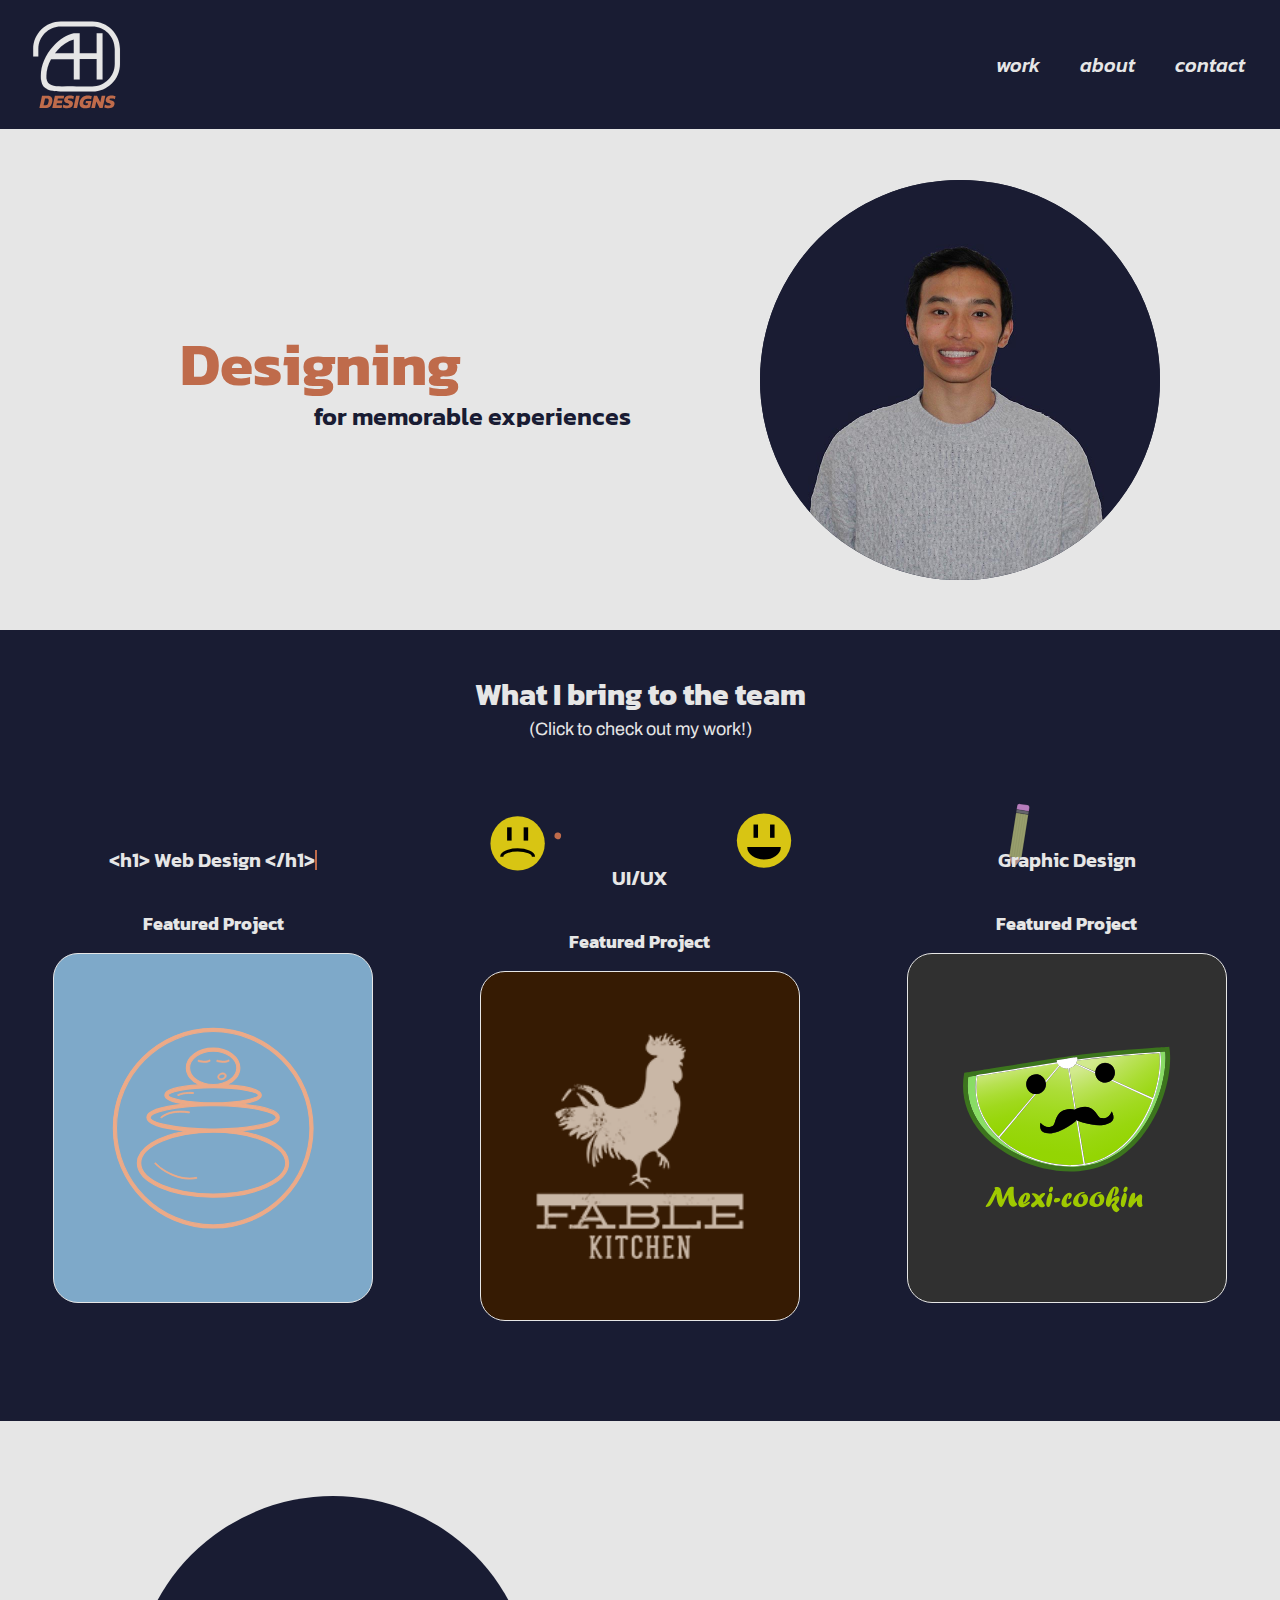
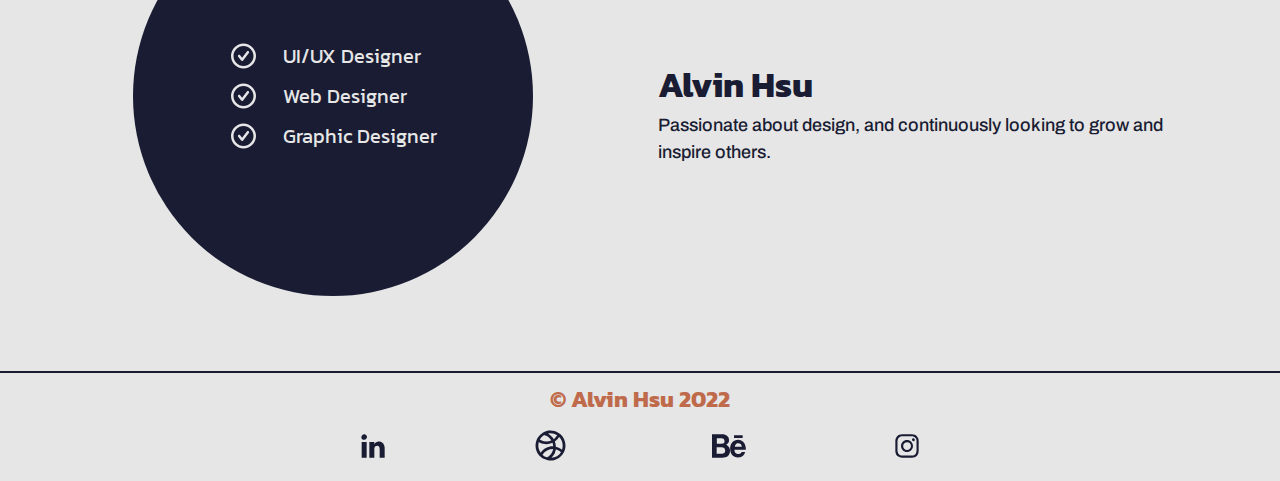
<file: index.html>
<!DOCTYPE html>
<html lang="en">
<head>
    <meta charset="UTF-8">
    <meta http-equiv="X-UA-Compatible" content="IE=edge">
    <meta name="viewport" content="width=device-width, initial-scale=1.0">
    <meta property="og:title" content="Alvin Hsu Portfolio" />
    <meta property="og:description" content="My personal portfolio website." />
    <meta property="og:url" content="https://alvinhsu.ca/" />
    <meta property="og:image" content="https://alvinhsu.ca/images/my_logo/logo-white.svg"/>
    <meta name="twitter:card" content="summary"><!-- required -->
    <meta name="twitter:site" content="@alvinhsu_"><!-- required -->
    <meta name="twitter:title" content="Alvin Hsu's Portfolio"><!-- required -->
    <meta name="twitter:description" content="My personal portfolio website."><!-- optional -->
    <meta name="twitter:image" content="https://alvinhsu.ca/images/my_logo/logo-white.svg"><!-- optional -->
    <meta name="twitter:image:alt" content="Alvin Hsu Logo"><!-- optional -->
    <title>Home - Alvin Hsu Design</title>
    <link rel="stylesheet" href="styles/reset.css">
    <link rel="icon" href="images/my_logo/icon.svg">
    <link rel="stylesheet" href="styles/main.css">
    <!-- Global site tag (gtag.js) - Google Analytics -->
    <script async src="https://www.googletagmanager.com/gtag/js?id=G-RWJTGBFETJ"></script>
    <script>
    window.dataLayer = window.dataLayer || [];
    function gtag(){dataLayer.push(arguments);}
    gtag('js', new Date());
    gtag('config', 'UA-203271684-2');
    gtag('config', 'G-RWJTGBFETJ');
    </script>
</head>
<body>
    <header class="header">
        <div class="img-wrap">
            <a class="img-link" href="index.html" title="Home Page">
                <img class="img" src="images/my_logo/logo-white.svg" alt="Personal Logo">
            </a>
        </div>
        <button class="gn-trigger">
            <div class="burger"></div> 
        </button>
        <nav class="gn">
            <ul class="gn-items">
                <li>
                    <a href="work.html" title="My Work">Work</a>
                </li>
                <li>
                    <a href="about.html" title="About Me">About</a>
                </li>
                <li>
                    <a href="contact.php" title="Contact">Contact</a>
                </li>
            </ul>
        </nav>
    </header>
    <main>
        <section class="bnr">
            <div class="upper-half">
                <div class="professional">
                    <div class="professional-img">
                    </div>
                </div>
                <div class="intro">
                    <div class="card">
                        <h1>Designing</h1>
                        <div class="scroller">
                            <span>
                            for memorable experiences<br/>
                            for innovation<br/>
                            to explore my creativity<br>
                            and having fun doing it
                            </span>
                        </div>
                    </div>
                </div>
            </div>
        </section>
        <section class="showcase">
            <h2>What I bring to the team</h2>
            <a href="/work.html" title="My Work">
                <p>(Click to check out my work!)</p>
            </a>
            <div class="top-projects">
                <div class="web-design">
                    <div class="typing-animation">
                        <a class="check-out" href="work.html">
                            <h3>&lt;h1&gt; Web Design &lt;/h1&gt;</h3>
                        </a>
                    </div>
                    <h4 class="feature-head">Featured Project</h4>
                    <div class="featured huxi-feature">
                        <div class="view">
                            <h4>View project</h4>
                        </div>
                        <div class="img-overlay">
                            <a href="/work/huxi-yoga.html" title="Huxi Yoga">
                                <img src="/images/huxi/huxi-logo.svg" alt="Huxi Logo">
                            </a>
                        </div>
                    </div>
                </div>
                <div class="uiux-design">  
                    <div class="svg-squiggle">
                        <xml version="1.0" encoding="utf-8">
                        <svg version="1.1" id="Layer_1" xmlns="http://www.w3.org/2000/svg" xmlns:xlink="http://www.w3.org/1999/xlink" x="0px" y="0px"
                            viewBox="0 0 1013.5 259.2" style="enable-background:new 0 0 1013.5 259.2;" xml:space="preserve">
                        <style type="text/css">
                            .st0{fill:#D8C513;}
                            .st1{stroke:#000000;stroke-width:10;stroke-miterlimit:10;}
                            .st2{fill:none;stroke:#000000;stroke-width:10;stroke-miterlimit:10;}
                            .st3{fill:#BF6B4B;}
                        </style>
                        <g id="happy">
                            <circle class="st0" cx="899.6" cy="119.1" r="86.1"/>
                            <g>
                                <rect x="866.3" y="68.2" width="14.3" height="42"/>
                                <rect x="918.7" y="68.2" width="14.3" height="42"/>
                            </g>
                            <path class="st1" d="M947.8,139.2c0,19.2-21.6,34.7-48.2,34.7c-26.6,0-48.2-15.5-48.2-34.7"/>
                        </g>
                        <g id="sad">
                            <circle class="st0" cx="119.1" cy="128" r="86.1"/>
                            <g>
                                <rect x="85.8" y="77.1" width="14.3" height="42"/>
                                <rect x="138.2" y="77.1" width="14.3" height="42"/>
                            </g>
                            <path class="st2" d="M68.9,169.9c0-11.7,22.5-21.2,50.2-21.2s50.2,9.5,50.2,21.2"/>
                        </g>
                        <path id="arrow-line" class="st3" d="M780.2,102.5l-21.6-27.4l-6.1,5.1l14.8,18.9c-34.6-9.3-135.2-33.2-260.5-33.2c-155.2,0-257.3,31.8-258.3,32.2
                            l2.8,7.5c1-0.4,101.9-31.7,255.5-31.8c127.9,0,229.8,25.1,261.1,33.7l-21.4,15l4.6,6.5l26.6-18.5l-0.1-0.2c0.1,0,0.2,0.1,0.2,0.1
                            l2.4-7.6c0,0-0.1,0-0.3-0.1L780.2,102.5z"/>
                        <ellipse id="starting" transform="matrix(0.1602 -0.9871 0.9871 0.1602 103.9926 330.6286)" class="st3" cx="246.3" cy="104.2" rx="10.5" ry="10.5"/>
                        </svg>
                        <a class="check-out" href="work.html">                    
                            <h3>UI/UX</h3>
                        </a>
                        </xml>
                    </div>
                    <h4 class="feature-head">Featured Project</h4>
                    <div class="featured fable-feature">
                        <div class="view">
                            <h4>View project</h4>
                        </div>
                        <div class="img-overlay">
                            <a href="/work/fable.html" title="Fable Kitchen">
                                <img class="fable-logo" src="/images/fable/fable-logo.png" alt="Fable Logo">
                            </a>
                        </div>
                    </div>
                </div>
                <div class="graphic-design">
                    <div class="underline-animation">
                        <div class="underline-pencil">
                            <div class="underline">
                                <img src="images/home-page/pencil.svg" alt="Pencil Icon">
                            </div>
                        </div>
                    </div>
                    <a class="check-out" href="work.html">
                        <h3>Graphic Design</h3>
                    </a>
                    <h4 class="feature-head">Featured Project</h4>
                    <div class="featured mexicookin-feature">
                        <div class="view">
                            <h4>View project</h4>
                        </div>
                        <div class="img-overlay">
                            <a href="/work/mexi-cookin.html" title="Mexi-cookin">
                                <img src="/images/mexicookin/mexicookin-logo.svg" alt="Mexicookin Logo">
                            </a>
                        </div>
                    </div>
                </div>
            </div>
        </section>
        <!-- <section class="featured">
            <h2>My featured work</h2>
        </section> -->
        <section class="tagline">
            <div class="bot-half">
                <div class="casual">
                    <div class="casual-frame">
                        <div class="casual-text">
                            <ul>
                                <div class="item">
                                    <img src="images/home-page/checkmark.svg" alt="White checkmark in a white circle">
                                    <li>UI/UX Designer </li>
                                </div>
                                <div class="item">
                                    <img src="images/home-page/checkmark.svg" alt="White checkmark in a white circle">
                                    <li>Web Designer</li>
                                </div>
                                <div class="item">
                                    <img src="images/home-page/checkmark.svg" alt="White checkmark in a white circle">
                                    <li>Graphic Designer</li>
                                </div>
                            </ul>
                        </div>
                    </div>
                </div>
                <div class="tagline-text">
                    <div class="text-holder">
                        <h2>Alvin Hsu</h2>
                        <p>Passionate about design, and continuously looking to grow and inspire others.</p>
                    </div>
                </div>
            </div>
        </section>
    </main>
    <footer>
        <div class="copyright">
            <p class="copyright-p">&copy; Alvin Hsu 2022</p>
        </div>
        <div class="socials">
            <a href="https://www.linkedin.com/in/alvinhsu99/" title="LinkedIn Link" target="_blank">            
                <div class="socials-holder linkedin"></div>
            </a>
            <a href="https://dribbble.com/alvinhsu" title="Dribbble Link" target="_blank">
                <div class="socials-holder dribbble"></div>
            </a>
            <a href="https://www.behance.net/alvinhsu" title="Behance Link" target="_blank">
                <div class="socials-holder behance"></div>
            </a>
            <a href="https://www.instagram.com/alvinhdesigns/" title="Instagram Link" target="_blank">
                <div class="socials-holder instagram"></div>
            </a>
        </div>
    </footer>
    <script src="https://cdnjs.cloudflare.com/ajax/libs/jquery/3.6.0/jquery.min.js"></script>
    <script src="scripts/scroll-lock.js"></script>
    <script src="scripts/main.js"> </script>
</body>
</html>
</file>
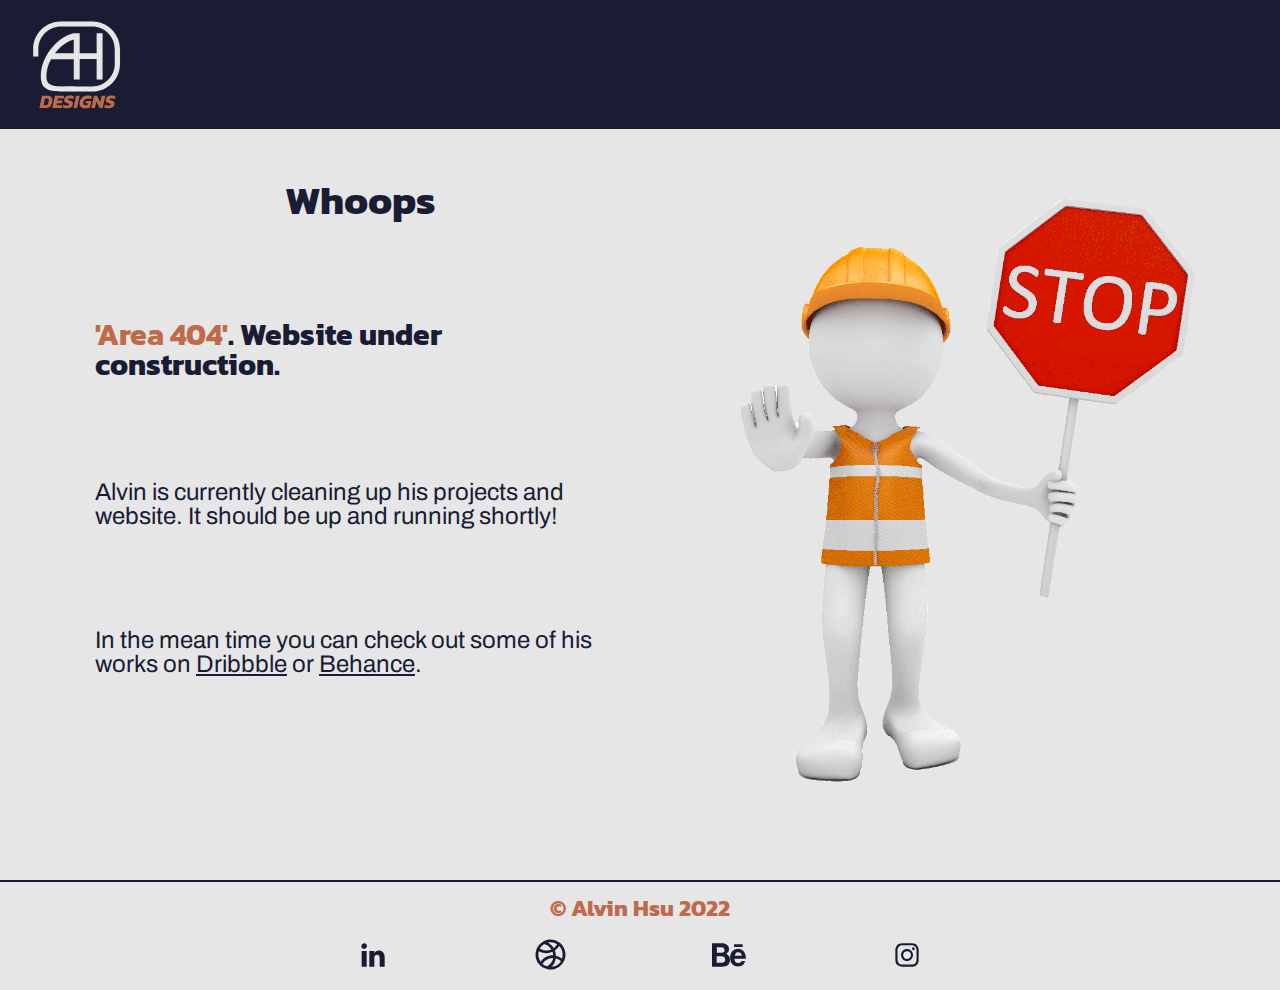
<file: construction.html>
<!DOCTYPE html>
<html lang="en">
<head>
    <meta charset="UTF-8">
    <meta http-equiv="X-UA-Compatible" content="IE=edge">
    <meta name="viewport" content="width=device-width, initial-scale=1.0">
    <meta property="og:title" content="Alvin Hsu Portfolio" />
    <meta property="og:description" content="My personal portfolio website." />
    <meta property="og:url" content="https://alvinhsu.ca/" />
    <meta property="og:image" content="https://alvinhsu.ca/images/my_logo/logo-white.svg"/>
    <meta name="twitter:card" content="summary"><!-- required -->
    <meta name="twitter:site" content="@alvinhsu_"><!-- required -->
    <meta name="twitter:title" content="Alvin Hsu's Portfolio"><!-- required -->
    <meta name="twitter:description" content="My personal portfolio website."><!-- optional -->
    <meta name="twitter:image" content="https://alvinhsu.ca/images/my_logo/logo-white.svg"><!-- optional -->
    <meta name="twitter:image:alt" content="Alvin Hsu Logo"><!-- optional -->
    <title>Under Construction - Alvin Hsu Design</title>
    <link rel="stylesheet" href="styles/reset.css">
    <link rel="icon" href="images/my_logo/icon.svg">
    <link rel="stylesheet" href="styles/404.css">
    <link rel="stylesheet" href="styles/main.css">
    <link rel="stylesheet" href="styles/construction.css">
     <!-- Global site tag (gtag.js) - Google Analytics -->
     <script async src="https://www.googletagmanager.com/gtag/js?id=G-RWJTGBFETJ"></script>
     <script>
     window.dataLayer = window.dataLayer || [];
     function gtag(){dataLayer.push(arguments);}
     gtag('js', new Date());
     gtag('config', 'UA-203271684-2');
     gtag('config', 'G-RWJTGBFETJ');
     </script>
</head>
<body class="construction">
    <header class="header construction-head">
        <div class="img-wrap">
            <a class="img-link" href="#" title="Home Page">
                <img class="img" src="images/my_logo/logo-white.svg" alt="Personal Logo">
            </a>
        </div>
    </header>
    <main>
        <div class="wrap">
            <div class="left-col">
                <h1 class="stop spacing">Whoops</h1>
                <h2 class="restricted spacing"><span class="area">'Area 404'</span>. Website under construction.</h2>
                <img class="worker" src="images/worker.png" title="Construction Worker with stop sign">
                <p class="message security spacing">Alvin is currently cleaning up his projects and website. It should be up and running shortly!</p>
                <p class="message leave spacing">In the mean time you can check out some of his works on <a href="https://dribbble.com/alvinhsu" title="Dribbble Link" target="_blank">Dribbble</a> or <a href="https://www.behance.net/alvinhsu" title="Behance Link" target="_blank">Behance</a>.</p>
            </div>
            <div class="right-col">
                <img class="worker" src="images/worker.png" title="Construction Worker with stop sign">
            </div>
        </div>
    </main>
    <footer>
        <div class="copyright">
            <p class="copyright-p">&copy; Alvin Hsu 2022</p>
        </div>
        <div class="socials">
            <a href="https://www.linkedin.com/in/alvinhsu99/" title="LinkedIn Link" target="_blank">            
                <div class="socials-holder linkedin"></div>
            </a>
            <a href="https://dribbble.com/alvinhsu" title="Dribbble Link" target="_blank">
                <div class="socials-holder dribbble"></div>
            </a>
            <a href="https://www.behance.net/alvinhsu" title="Behance Link" target="_blank">
                <div class="socials-holder behance"></div>
            </a>
            <a href="https://www.instagram.com/alvinhdesigns/" title="Instagram Link" target="_blank">
                <div class="socials-holder instagram"></div>
            </a>
        </div>
    </footer>
</body>
</html>
</file>
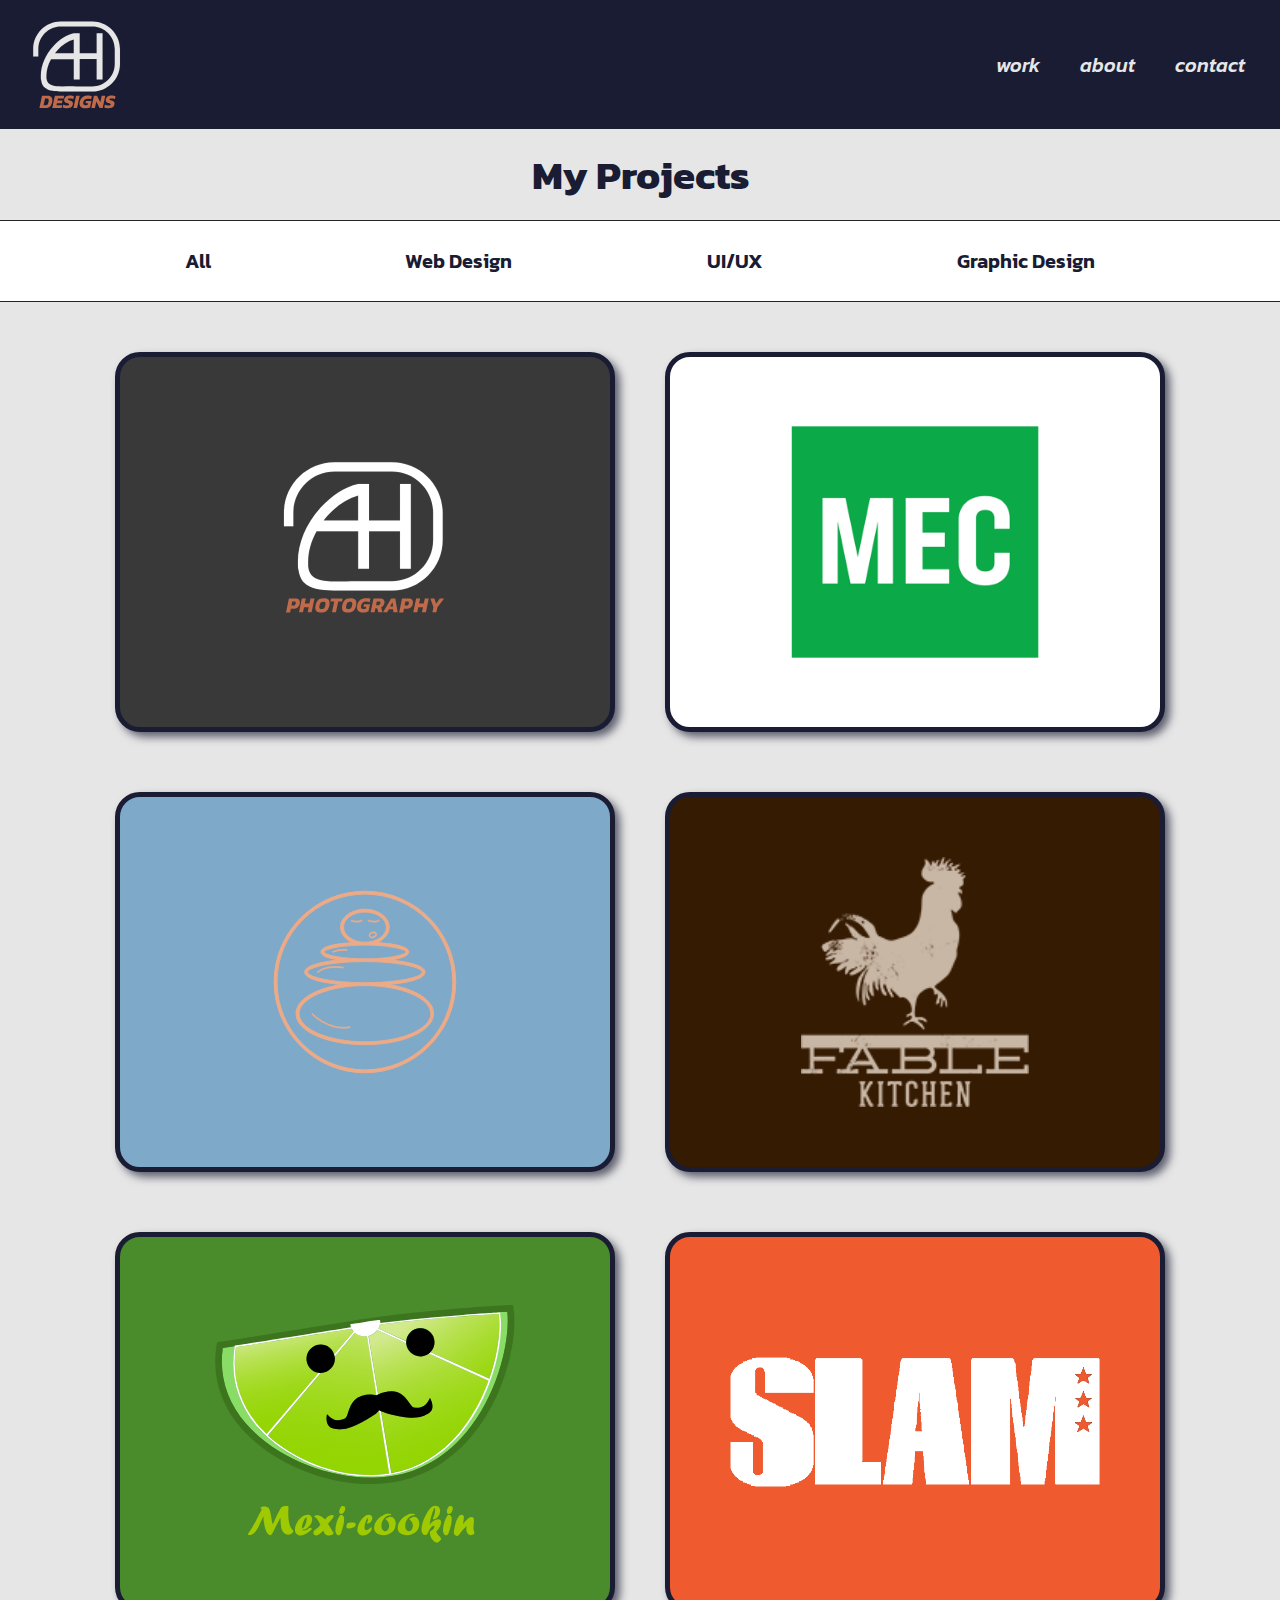
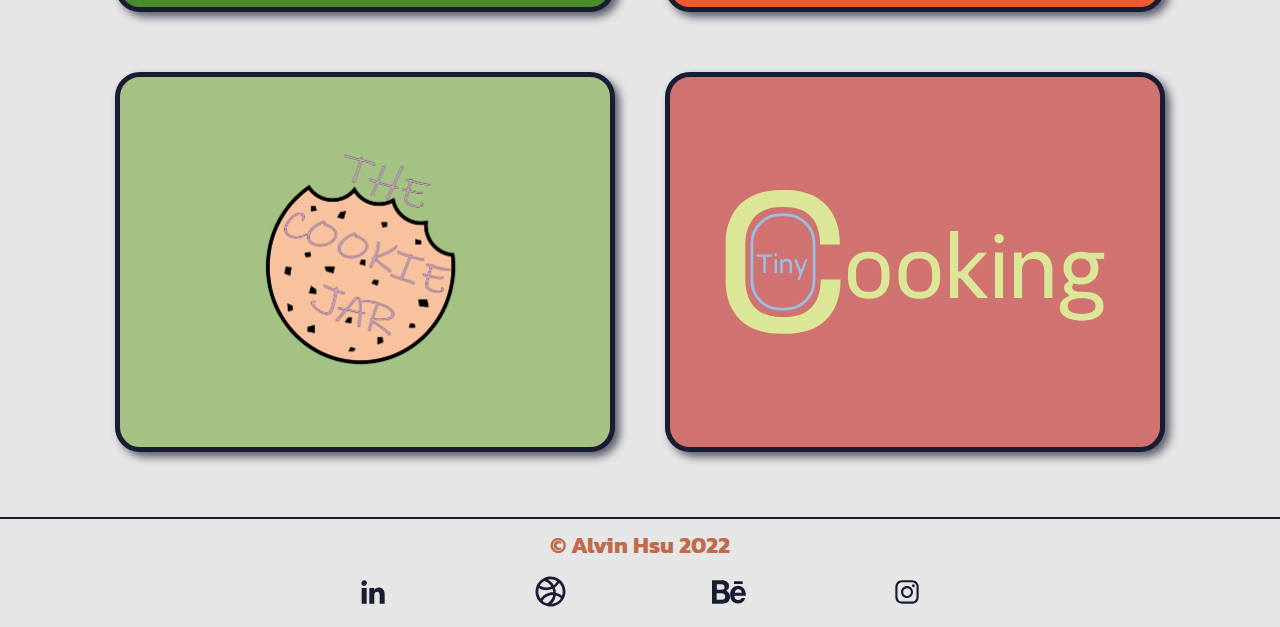
<file: work.html>
<!DOCTYPE html>
<html lang="en">
<head>
    <meta charset="UTF-8">
    <meta http-equiv="X-UA-Compatible" content="IE=edge">
    <meta name="viewport" content="width=device-width, initial-scale=1.0">
    <meta property="og:title" content="Alvin Hsu Portfolio" />
    <meta property="og:description" content="My personal portfolio website." />
    <meta property="og:url" content="https://alvinhsu.ca/" />
    <meta property="og:image" content="https://alvinhsu.ca/images/my_logo/logo-white.svg"/>
    <meta name="twitter:card" content="summary"><!-- required -->
    <meta name="twitter:site" content="@alvinhsu_"><!-- required -->
    <meta name="twitter:title" content="Alvin Hsu's Portfolio"><!-- required -->
    <meta name="twitter:description" content="My personal portfolio website."><!-- optional -->
    <meta name="twitter:image" content="https://alvinhsu.ca/images/my_logo/logo-white.svg"><!-- optional -->
    <meta name="twitter:image:alt" content="Alvin Hsu Logo"><!-- optional -->
    <title>Work - Alvin Hsu Design</title>
    <link rel="stylesheet" href="styles/reset.css">
    <link rel="icon" href="images/my_logo/icon.svg">
    <link rel="stylesheet" href="styles/main.css">
    <link rel="stylesheet" href="styles/work.css">
     <!-- Global site tag (gtag.js) - Google Analytics -->
     <script async src="https://www.googletagmanager.com/gtag/js?id=G-RWJTGBFETJ"></script>
     <script>
     window.dataLayer = window.dataLayer || [];
     function gtag(){dataLayer.push(arguments);}
     gtag('js', new Date());
     gtag('config', 'UA-203271684-2');
     gtag('config', 'G-RWJTGBFETJ');
     </script>
</head>
<body>
    <header class="header">
        <div class="img-wrap">
            <a class="img-link" href="index.html" title="Home Page">
                <img class="img" src="images/my_logo/logo-white.svg" alt="Personal Logo">
            </a>
        </div>
        <button class="gn-trigger">
            <div class="burger"></div> 
        </button>
        <nav class="gn">
            <ul class="gn-items">
                <li>
                    <a href="work.html" title="My Work">Work</a>
                </li>
                <li>
                    <a href="about.html" title="About Me">About</a>
                </li>
                <li>
                    <a href="contact.php" title="Contact">Contact</a>
                </li>
            </ul>
        </nav>
    </header>
    <main>
        <div class="web-dev-header">
            <h1 class="work-header">My Projects</h1>
        </div>
        <ul class="filters">
            <li class="button" data-filter="*">All</li>
            <li class="button" data-filter=".web">Web Design</li>
            <li class="button" data-filter=".uiux">UI/UX</li>
            <li class="button" data-filter=".graphic">Graphic Design</li>
        </ul>
        <section class="work-showcase">
            <div class="projects-container">
                <div class="project-container web">
                    <a href="/work/ah-photography.html" title="AH Photography">
                        <div class="work-project computer ah-photography-work">
                            <div class="work-project-img img-filters">
                                <div class="project-descrip">
                                    <h4>AH Photography</h4>
                                    <p>A little side hobby</p>
                                </div>
                                <div class="img-overlay" data-filter=".graphic">
                                    <img class="work-img play lazy" src="images//ah-photography/photography-logo.svg" alt="AH Photography Mockup">
                                </div>
                            </div>
                        </div>
                    </a>
                </div>
                <div class="project-container uiux">
                    <a href="work/mec.html" title="MEC">
                        <div class="work-project computer mec-work">
                            <div class="work-project-img img-filters">
                                <div class="project-descrip mec-descrip">
                                    <h4>MEC</h4>
                                    <p>A case study on Mountain Equipment CO-OP</p>
                                </div>
                                <div class="img-overlay" data-filter=".uiux">
                                    <img class="work-img lazy mec-logo" src="images/mec/mec-logo.png" alt="MEC Logo">
                                </div>
                            </div>
                        </div>
                    </a>
                </div>
                <div class="project-container web">
                    <a href="/work/huxi-yoga.html" title="Hūxī Yoga">
                        <div class="work-project computer huxi-work">
                            <div class="work-project-img img-filters">
                                <div class="project-descrip">
                                    <h4>Hūxī Yoga</h4>
                                    <p>A mental health yoga studio coded for mobile first</p>
                                </div>
                                <div class="img-overlay" data-filter=".graphic">
                                    <img class="work-img play lazy" src="images/huxi/huxi-logo.svg" alt="Hūxī Logo">
                                </div>
                            </div>
                        </div>
                    </a>
                </div>
                <div class="project-container uiux">
                    <a href="work/fable.html" title="Fable Kitchen">
                        <div class="work-project computer fable-work">
                            <div class="work-project-img img-filters">
                                <div class="project-descrip">
                                    <h4>Fable Kitchen</h4>
                                    <p>A case study on Fable Kitchen</p>
                                </div>
                                <div class="img-overlay" data-filter=".uiux">
                                    <img class="work-img lazy fable-logo" src="images/fable/fable-logo.png" alt="Fable Kitchen Logo">
                                </div>
                            </div>
                        </div>
                    </a>
                </div>
                <div class="project-container graphic">
                    <a href="work/mexi-cookin.html" title="Mexicookin">
                        <div class="work-project computer mexicookin-work">
                            <div class="work-project-img img-filters">
                                <div class="project-descrip">
                                    <h4>Mexi-cookin</h4>
                                    <p>One of the best Mexican cuisine's you'll have ever visited</p>
                                </div>
                                <div class="img-overlay" data-filter=".graphic">
                                    <img class="work-img lazy" src="images/mexicookin/mexicookin-logo.svg" alt="Mexi-cookin Logo">
                                </div>
                            </div>
                        </div>
                    </a>
                </div>
                <div class="project-container uiux">
                    <a href="work/slam.html" title="SLAM Magazine">
                        <div class="work-project computer slam-work">
                            <div class="work-project-img img-filters">
                                <div class="project-descrip">
                                    <h4>SLAM Magazine</h4>
                                    <p>A case study on the subscription services known as SLAM Magazine</p>
                                </div>
                                <div class="img-overlay" data-filter=".uiux">
                                    <img class="work-img lazy" src="images/slam/SLAM-logo.png" alt="SLAM Logo">
                                </div>
                            </div>
                        </div>
                    </a>
                </div>
                <div class="project-container graphic">
                    <a href="work/the-cookie-jar.html" title="The Cookie Jar">
                        <div class="work-project computer cookiejar-work">
                            <div class="work-project-img img-filters">
                                <div class="project-descrip">
                                    <h4>The Cookie Jar</h4>
                                    <p>Your family's favourite cookie mix</p>
                                </div>
                                <div class="img-overlay" data-filter=".graphic">
                                    <img class="work-img cookie lazy" src="images/cookie-jar/cookie-jar-logo.svg" alt="Cookie Jar Logo">
                                </div>
                            </div>
                        </div>
                    </a>
                </div>
                <!-- <div class="project-container uiux">
                    <a href="work/btat.html" title="Beat There Ate That">
                        <div class="work-project computer btat-work">
                            <div class="work-project-img img-filters">
                                <div class="project-descrip">
                                    <h4>Bean There Ate That</h4>
                                    <p>Find the best coffee deals everywhere</p>
                                </div>
                                <div class="img-overlay" data-filter=".uiux">
                                    <img class="work-img lazy" src="images/btat/BTAT-logo.svg" alt="BTAT Logo">
                                </div>
                            </div>
                        </div>
                    </a>
                </div> -->
                <div class="project-container graphic">
                    <a href="work/tiny-cooking.html" title="Tiny Cooking">
                        <div class="work-project computer tiny-cooking-work">
                            <div class="work-project-img img-filters">
                                <div class="project-descrip">
                                    <h4>Tiny Cooking</h4>
                                    <p>Finding the beautiful in the little things</p>
                                </div>
                                <div class="img-overlay" data-filter=".graphic">
                                    <img class="work-img tiny lazy" src="images/tiny-cooking/tiny-cooking-logo.svg" alt="Tiny Cooking Logo">
                                </div>
                            </div>
                        </div>
                    </a>
                </div>
            </div>
        </section>
    </main>
    <footer>
        <div class="copyright">
            <p class="copyright-p">&copy; Alvin Hsu 2022</p>
        </div>
        <div class="socials">
            <a href="https://www.linkedin.com/in/alvinhsu99/" title="LinkedIn Link" target="_blank">            
                <div class="socials-holder linkedin"></div>
            </a>
            <a href="https://dribbble.com/alvinhsu" title="Dribbble Link" target="_blank">
                <div class="socials-holder dribbble"></div>
            </a>
            <a href="https://www.behance.net/alvinhsu" title="Behance Link" target="_blank">
                <div class="socials-holder behance"></div>
            </a>
            <a href="https://www.instagram.com/alvinhdesigns/" title="Instagram Link" target="_blank">
                <div class="socials-holder instagram"></div>
            </a>
        </div>
    </footer>
    <script src="https://cdnjs.cloudflare.com/ajax/libs/jquery/3.6.0/jquery.min.js"></script>
    <script src="scripts/isotope.pkgd.min.js"></script>
    <script src="scripts/scroll-lock.js"></script>
    <script src="scripts/main.js"> </script>
</body>
</html>
</file>
<file: styles/main.css>
@import url(https://fonts.googleapis.com/css2?family=Kanit:ital,wght@0,100;0,200;0,300;0,400;0,500;0,600;0,700;0,800;0,900;1,100;1,200;1,300;1,400;1,500;1,600;1,700;1,800;1,900&display=swap);@import url(https://fonts.googleapis.com/css2?family=Archivo:ital,wght@0,100;0,200;0,300;0,400;0,500;0,600;0,700;0,800;0,900;1,100;1,200;1,300;1,400;1,500;1,600;1,700;1,800;1,900&display=swap);.gn-items li,li{list-style-type:none}.gn-items a,.showcase a,a{text-decoration:none}body,footer .copyright p{font-family:Kanit,sans-serif}html{scroll-behavior:smooth;scroll-padding-top:100px}html p{font-family:Archivo,sans-serif}header{display:flex;position:fixed;top:0;left:0;width:100vw;height:110px;align-items:center;background-color:#191c33;will-change:top;transition:top .3s;z-index:1000;border-bottom:1px solid #e6e6e6}header.header-up{top:-130px;box-shadow:none}header .img-wrap{flex-grow:1}header .img-link{display:flex;width:inherit;height:auto}header img{height:90px}.gn-trigger{width:40px;height:30px;border:none;outline:0;background:0 0;position:relative}.burger,.burger:after,.burger:before{background:#e6e6e6;width:40px;height:3px;border-radius:50px}.burger,.gn,.scroller>span{position:absolute}.burger{right:20px;top:50%;align-items:center}.professional,.showcase{background-color:#191c33}.burger:after,.burger:before{content:'';display:block;position:absolute;right:0}.burger:before{top:12px}.burger:after{bottom:12px}.burger,.burger:after,.burger:before{transition-property:all;transition-duration:.35s}.socials .behance,.socials .dribbble,.socials .instagram,.socials .linkedin{transition:background-image .5s,transform .5s;cursor:pointer}.gn-trigger.is-active .burger:after{transform:rotate(-45deg);bottom:-2px;border-radius:50px}.gn-trigger.is-active .burger{background:#191c33;border-radius:50px}.gn-trigger.is-active .burger:before{transform:rotate(45deg);top:2px;border-radius:50px}.gn{display:none;text-align:right;top:110px;border-bottom:1px solid #e6e6e6;left:0;background:#191c33;width:100%}.bnr .intro,.bnr h1,.scroller>span,.showcase h2,.showcase p,.svg-squiggle h3,.tagline{text-align:center}.bnr,.bnr .intro,.professional,.scroller{position:relative}.bnr .intro,.casual-text,.professional-text{top:50%;left:50%;transform:translate(-50%,-50%)}.professional-img,.socials .behance,.socials .dribbble,.socials .instagram,.socials .linkedin{background-repeat:no-repeat}.gn-items{margin:0;padding:0}.gn-items li{padding:20px;border-bottom:1px solid #191c33;text-transform:lowercase;font-size:20px}.gn-items a{color:#e6e6e6;display:block;font-weight:500;font-style:italic}.bnr h1,.gn-items .is-active{color:#bf6b4b}main{margin-top:110px;margin-bottom:25px}.bnr{display:flex;justify-content:space-evenly;align-items:center;margin-top:25px}.bnr .intro,.card,.upper-half{display:flex;flex-direction:column}.bnr h1{font-size:40px;margin:0 0 10px}.card{justify-content:space-evenly;align-items:center}.scroller{height:20px;line-height:24px;overflow:hidden;width:100vw}.professional,.professional-img{height:250px;width:250px;border-radius:50%}.scroller>span{top:0;left:0;width:100vw;animation:10s infinite slide;color:#191c33;font-weight:600;font-size:18px}@keyframes slide{0%{top:0}25%{top:-26px}50%{top:-51px}75%{top:-75px}}.bnr .intro{color:#e6e6e6;width:100vw}.uiux-design,.web-design{display:flex;flex-direction:column}.professional{margin:0 auto 50px}.casual-text,.professional-text{color:#e6e6e6;margin:0 -50% 0 0;position:absolute}.professional-img{background-image:url(../images/home-page/home-img-solid.jpg);background-position:top;background-size:100%}.showcase h2{font-size:25px;color:#e6e6e6;padding-top:50px;margin:0}.showcase p{margin:10px 0 25px;font-size:12px;color:#e6e6e6;transition:transform .2s,color .2s}.showcase h3{font-weight:600;font-size:20px}.web-design h3{color:#e6e6e6;overflow:hidden;border-right:2px solid #bf6b4b;white-space:nowrap;margin:0 auto;animation:5s steps(30,end) infinite typing,.5s step-end infinite typer}.web-design{align-items:center;justify-content:center}@keyframes typing{0%{width:0}100%,50%{width:100%}}@keyframes typer{from,to{border-color:transparent}50%{border-color:#bf6b4b}}.uiux-design{align-items:center;width:100vw;justify-content:space-evenly;margin:40px 0 50px}.uiux-design svg{width:60vw}.svg-squiggle{position:relative;width:60vw}.svg-squiggle h3{color:#e6e6e6;margin-top:-40px}#arrow-line{fill:none;stroke:#BF6B4B;stroke-linejoin:round;stroke-width:2;stroke-dasharray:1200;stroke-dashoffset:-1200;animation:5s infinite both draw1}@keyframes draw1{from{stroke-dashoffset:-1200}to{stroke-dashoffset:0}}.type-header{display:none}.top-projects{display:flex;flex-direction:column;align-items:center;justify-content:space-evenly;height:auto;padding-bottom:50px}.top-projects .check-out{align-items:center;margin:10px;text-decoration:none;z-index:1}.bot-half,.graphic-design{flex-direction:column;display:flex}#underline{fill:transparent;stroke:#BF6B4B;stroke-linejoin:round;stroke-width:2;stroke-dasharray:900;stroke-dashoffset:-900;animation:4s infinite alternate both draw2}@keyframes draw2{from{stroke-dashoffset:-900}to{stroke-dashoffset:0}}.graphic-design{margin-bottom:0;align-items:center;justify-content:center}.graphic-design h3{margin-bottom:10px;color:#e6e6e6}.view h4,body{color:#191c33}.underline-animation{position:relative;height:20px}.underline{height:0;width:0;border-bottom:2px solid #bf6b4b;animation:5s infinite forwards increase;position:absolute;top:50px;left:-68px}@keyframes increase{0%{width:0}100%{width:140px}}.underline-pencil img{transform:rotate(9deg);width:40px;position:absolute;top:-75px;animation:5s infinite forwards glide;z-index:0;opacity:.7}@keyframes glide{0%{left:-20px}100%{left:120px}}.feature-head{color:#e6e6e6;font-size:15px;margin-top:15px}.featured{display:flex;position:relative;justify-content:center;width:65vw;height:250px;margin-top:20px;border:1px solid #e6e6e6;border-radius:25px}.featured img,.view{height:auto;margin:0 -50% 0 0;position:absolute;top:50%;left:50%;transform:translate(-50%,-50%)}.featured img{width:50%}.featured .fable-logo{width:auto;height:60%}.huxi-feature{background-color:#7ea9c9}.fable-feature{background-color:#361b03}.mexicookin-feature{background-color:#303030}.view{opacity:0;transition:opacity 1s}.casual,.text-holder{position:relative}.tagline{display:flex;align-items:center;justify-content:center}.tagline-text{font-size:15px;margin-bottom:10px;width:80vw}.bot-half{margin-top:50px}.casual{margin:0 auto 50px;overflow:hidden}.casual-text .item{display:flex}.casual-text li{padding:10px 0;text-align:left;font-size:15px}.casual-text img{width:25px;margin-right:25px}.casual-frame{height:250px;width:250px;background-color:#191c33;border-radius:50%}.bot-half h2{margin:0 0 10px;font-size:30px}.bot-half .tagline-text p{font-size:15px;font-weight:500;line-height:1.5}footer{width:100vw;border-top:2px solid #191c33;padding:15px;margin-top:auto}footer .copyright{color:#bf6b4b;display:flex;flex-direction:column;align-items:center;justify-content:center;font-weight:700;font-size:15px}footer .copyright p{margin:0 0 15px}footer .socials{display:flex;align-items:center;justify-content:space-evenly}footer .socials img{width:30px}.socials .linkedin{background-image:url(/images/socials/linkedin.svg)}.socials .instagram{background-image:url(/images/socials/instagram.svg)}.socials .behance{background-image:url(/images/socials/behance.svg)}.socials .dribbble{background-image:url(/images/socials/dribbble.svg)}.socials .socials-holder{width:30px;height:30px}body{font-weight:400;font-size:20px;background-color:#e6e6e6;overflow-x:hidden;margin:0;min-height:100vh;display:flex;flex-direction:column}@media (min-width:576px){header img{height:120px;padding:10px}.gn{top:110px}.featured{width:60vw;height:250px}.featured img{width:45%}.featured .fable-logo{width:auto;height:65%}footer .copyright{font-size:20px}.socials .socials-holder{width:35px;height:35px}}@media (min-width:768px){.gn-trigger{display:none}.gn{top:130px;display:block!important;position:static;padding-right:15px;border-bottom:none}.gn-items{display:flex;justify-content:flex-end}.gn li{border-bottom:transparent}main{margin-top:130px}header{height:130px}header .img-wrap{width:150px}.professional-img img{height:300px;width:300px}.bnr h1{font-size:45px}.bnr h2{font-size:60px;margin:30px 0}.bnr h3{font-size:25px}.showcase h2{font-size:30px}.bot-half .tagline-text p,.casual-text li,.showcase p{font-size:18px}.showcase h3{font-size:20px}.uiux-design svg{width:50vw}.svg-squiggle{position:relative;width:50vw}.casual-img img{width:300px;height:300px}.bot-half h2{font-size:35px}.text-holder{width:50vw;margin:0 auto}.casual-text img{width:25px}.featured{width:50vw;height:350px}}@media (min-width:992px){.gn-trigger:hover{cursor:pointer}.gn a,.top-projects h3{transition:transform .2s,color .2s}.gn a:hover,.showcase p:hover,.top-projects h3:hover{color:#bf6b4b;transform:scale(1.12)}header img{height:140px}.upper-half{flex-direction:row-reverse;width:100vw}.professional,.professional .professional-img{height:400px;width:400px}.bnr{margin-top:50px}.bnr .intro{width:50vw;top:0;left:0;transform:none;text-align:left;align-items:center;justify-content:center;margin-bottom:50px}.bnr h1{font-size:55px}.scroller{width:40vw}.scroller>span{width:40vw;font-size:23px}.top-projects{flex-direction:row}.uiux-design,.web-design{flex-basis:33.333%;max-width:33.333%}.typing-animation,.underline-animation{display:block;width:fit-content;margin:0 auto}.graphic-design{flex-basis:33.333%;max-width:33.333%;margin-bottom:10px}.svg-squiggle,.uiux-design svg{width:25vw}.uiux-design{width:auto}.bot-half{flex-direction:row;width:100vw;margin-top:75px;padding:0 25px}.tagline{flex-direction:column}.casual{overflow:visible;flex-basis:50%;max-width:50%}.casual-frame{width:400px;height:400px;margin:0 auto}.tagline-text{padding-right:50px;padding-left:50px;text-align:left;width:40vw;position:relative;flex-basis:50%;max-width:50%}.tagline-text .text-holder{position:absolute;top:50%;left:50%;margin-right:-50%;transform:translate(-50%,-50%);padding:0 0 0 30px}.feature-head{font-size:18px;margin-top:25px}.featured{width:25vw;height:300px;transition:background-color 1s}.featured img{width:75%;transition:opacity 1s}.featured .fable-logo{height:65%}.socials .linkedin:hover{background-image:url(/images/socials/linkedin-hover.svg);transform:scale(1.2)}.socials .instagram:hover{background-image:url(/images/socials/instagram-hover.svg);transform:scale(1.2)}.socials .behance:hover{background-image:url(/images/socials/behance-hover.svg);transform:scale(1.2)}.socials .dribbble:hover{background-image:url(/images/socials/dribbble-hover.svg);transform:scale(1.2)}.featured:hover{background-color:#e6e6e6}.featured:hover .view{opacity:1}.featured:hover img{opacity:.1}.casual-text li{font-size:20px}.casual-text img{width:30px}}@media (min-width:1200px){.featured,.svg-squiggle,.uiux-design svg{width:25vw}.scroller{margin-left:300px;height:23px}.bnr h1{font-size:60px}.scroller>span{position:relative;text-align:left;left:100px;font-size:25px}.tagline-text .text-holder{padding-right:50px}.featured{height:350px}footer .socials{margin:0 200px}footer .copyright{font-size:23px}.socials .socials-holder{width:40px;height:40px}}@media (min-width:1500px){.scroller{margin-left:600px}.casual{flex-basis:40%;max-width:40%}.tagline-text{flex-basis:60%;max-width:60%}}
</file>
<file: styles/404.css>
.wrap,body{width:100vw;height:auto}.area,.exit{color:#bf6b4b}body{background:beige;font-family:'M PLUS 2',sans-serif;overflow-x:hidden}.wrap{overflow:hidden}.left-col{display:flex;flex-direction:column}.worker{width:300px;order:2}.stop{font-size:30px;order:-1}.restricted{font-size:20px;order:1}.message{font-size:18px}.exit{text-decoration:none;margin:0 auto;width:100px;font-size:20px;order:6}.security{order:3}.leave{order:4}.spacing{padding:0 15px;margin-top:20px}.right-col{display:none}@media (min-width:576px){.worker{width:500px}.stop{font-size:35px}.restricted{font-size:25px}.message{font-size:20px}.exit{font-size:30px}}@media (min-width:768px){.worker{width:600px}.stop{font-size:40px}.restricted{font-size:30px}.message{font-size:24px}.spacing{margin:20px 0}.return{font-size:30px;margin:20px 15px;order:2;padding:10px}}@media (min-width:992px){.left-col{display:flex;text-align:center;align-items:center}.worker{order:5}.spacing{padding:20px 15px}.exit{padding:10px}}@media (min-width:1200px){.right-col,.wrap{display:flex}.left-col img{display:none}.left-col{flex-basis:50%;max-width:50%;justify-content:left;padding-left:80px;text-align:left}.right-col{flex-basis:50%;max-width:50%;justify-content:center}.spacing{padding:30px 15px}.exit{padding:10px}}
</file>
<file: styles/construction.css>
.construction-head{display:flex;align-items:center;justify-content:center}.construction-head .img-wrap a{cursor:default}.construction a{color:#191c33;text-decoration:underline;transition:transform .2s,color .2s}@media (min-width:992px){.construction a:hover{color:#bf6b4b}}
</file>
<file: styles/work.css>
.work-showcase{background-color:#e6e6e6}.work-header{text-align:center;padding:25px;font-size:25px}.work-img{margin-bottom:10px;margin-top:10px}.filters{display:flex;align-items:center;justify-content:space-evenly;list-style:none;background-color:#fff;padding:30px 0;border-top:1px solid #222725;border-bottom:1px solid #222725;width:100vw;z-index:999}.projects-container,.projects-container .work-project{background-color:#e6e6e6;height:auto;flex-direction:column;display:flex}.filters li{margin:0 10px;cursor:pointer;font-size:12px;font-weight:500;text-align:center}.button.is-checked{color:#bf6b4b}.projects-container{align-items:center;justify-content:space-evenly;margin:10px auto 20px}.projects-container .work-project{border:5px solid #191c33;width:80vw;align-items:center;justify-content:center;border-radius:25px;color:#e6e6e6;margin-top:20px;box-shadow:5px 5px 8px #191c33ab;cursor:pointer}.work-project-img{display:flex;flex-direction:column;align-items:center;justify-content:center}.project-container a{text-decoration:none;color:#e6e6e6;width:auto}.computer .work-img{height:150px;width:180px}.work-img.play{padding:15px}.projects-container .ah-photography-work{background-color:#3a3939}.projects-container .huxi-work{background-color:#7ea9c9}.projects-container .mexicookin-work{background-color:#4a8b2c}.projects-container .play-well-work{background-color:rgba(199,162,0,.45)}.projects-container .cookiejar-work{background-color:#a5c285}.projects-container .tiny-cooking-work{background-color:#d07270}.projects-container .fable-work{background-color:#361b03}.projects-container .slam-work{background-color:#ef5a2f}.projects-container .mec-work{background-color:#fff}.projects-container .btat-work{background-color:#000}.project-container h4{padding:20px 0;text-align:center}.project-container p{text-align:center;font-size:15px;width:60vw}.project-descrip.mec-descrip,.project-descrip.mec-descrip p{color:#191c33}.work-project .work-img.fable-logo,.work-project .work-img.mec-logo{width:auto}@media (min-width:442px){.filters li{font-size:15px;font-weight:500}}@media (min-width:576px){.work-header{font-size:35px}.computer .work-img{height:250px;width:300px}img.work-img.tiny.lazy{width:310px}.filters li{font-size:18px}}@media (min-width:768px){.computer .work-img{height:300px}.filters li{font-size:20px;font-weight:500}img.work-img.tiny.lazy{width:400px}}@media (min-width:992px){.projects-container .work-project{width:500px}.filters li{font-weight:600;transition:transform .2s}.project-container .computer,.project-container .mobile{transition:background-color 1s;padding:50px}.project-container .computer:hover,.project-container:hover{background-color:#e6e6e6}.project-container .computer .project-descrip,.project-container .mobile .project-descrip{color:#191c33;transition:opacity 1s;opacity:0;position:absolute;top:50%;left:50%;transform:translate(-50%,-50%);-ms-transform:translate(-50%,-50%);text-align:center;padding:30px}.project-container .uiux:hover{transition:background-color 1s;padding:50px;background-color:#e6e6e6}.project-container:hover .project-descrip{opacity:1}.project-container .computer img{opacity:1;transition:opacity 1s}.project-container:hover img{opacity:.1}.project-container p{width:40vw}.filters li:hover{color:#bf6b4b;transform:scale(1.12)}.project-descrip{display:flex;flex-direction:column;align-items:center;justify-content:center;width:100%;padding:30px}}@media (min-width:1200px){.work-header{font-size:40px}.project-container{padding:20px}.computer .work-img{height:250px;width:400px}.project-container p{width:25vw}}
</file>
